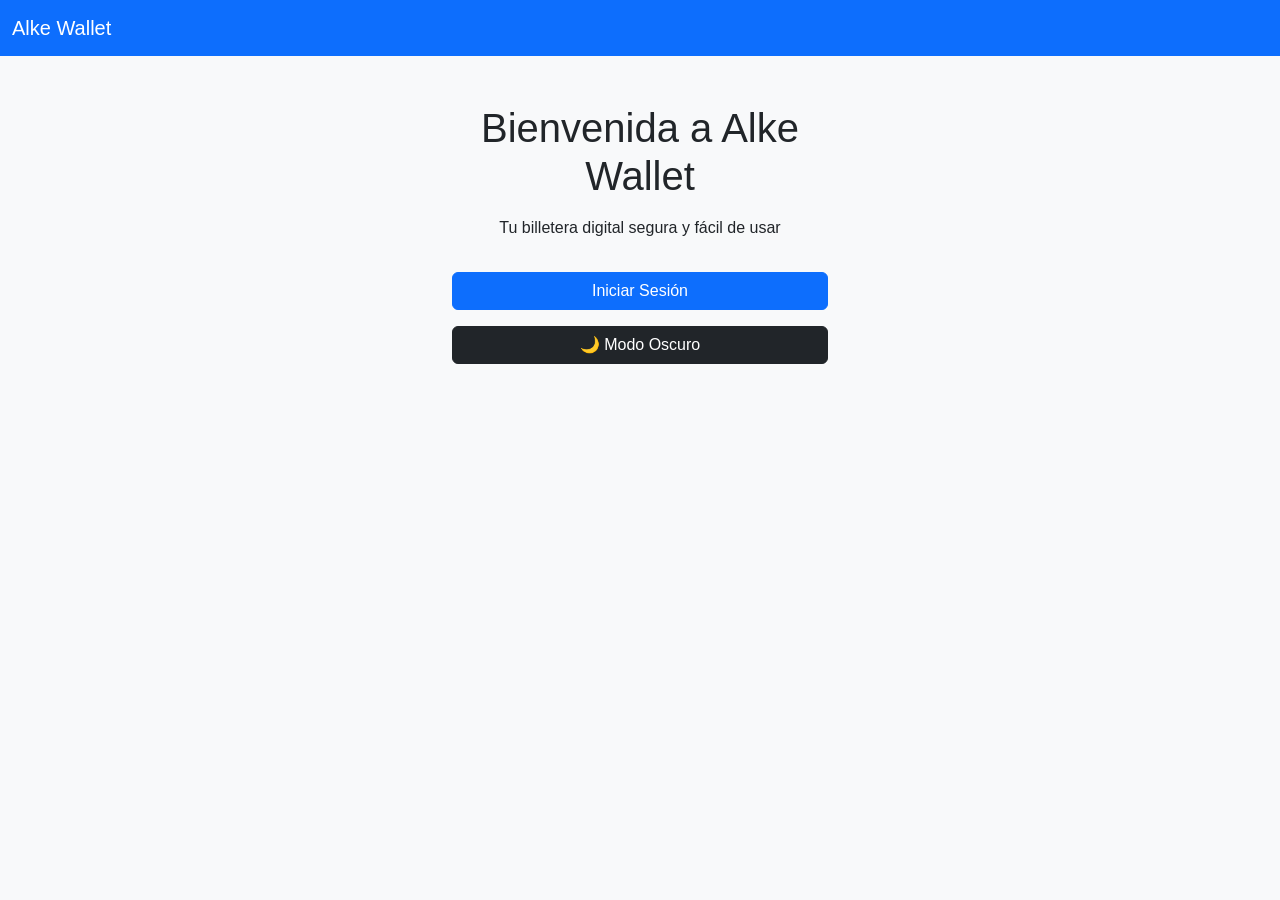
<file: index.html>
<!DOCTYPE html>
<html lang="es">
<head>
  <meta charset="UTF-8">
  <title>Alke Wallet - Inicio</title>
  <meta name="viewport" content="width=device-width, initial-scale=1.0">
  <!-- Bootstrap -->
  <link href="https://cdn.jsdelivr.net/npm/bootstrap@5.3.0/dist/css/bootstrap.min.css" rel="stylesheet">
  <!-- Estilos -->
  <link rel="stylesheet" href="css/styles.css">
</head>
<body>
  <!-- Navbar -->
  <nav class="navbar navbar-expand-lg navbar-dark bg-primary">
    <div class="container-fluid">
      <a class="navbar-brand" href="index.html">Alke Wallet</a>
    </div>
  </nav>

  <!-- Contenido principal -->
  <div class="container mt-5 text-center" style="max-width:400px;">
    <h1>Bienvenida a Alke Wallet</h1>
    <p class="mt-3">Tu billetera digital segura y fácil de usar</p>

    <!-- Botón para ir al login -->
    <a href="login.html" class="btn btn-primary w-100 mt-3">Iniciar Sesión</a>

    <!-- Botón de modo oscuro -->
    <button id="darkModeToggle" class="btn btn-dark w-100 mt-3">🌙 Modo Oscuro</button>
  </div>

  <!-- Scripts -->
  <script src="https://code.jquery.com/jquery-3.6.0.min.js"></script>
  <script src="js/index.js"></script>
</body>
</html>
</file>
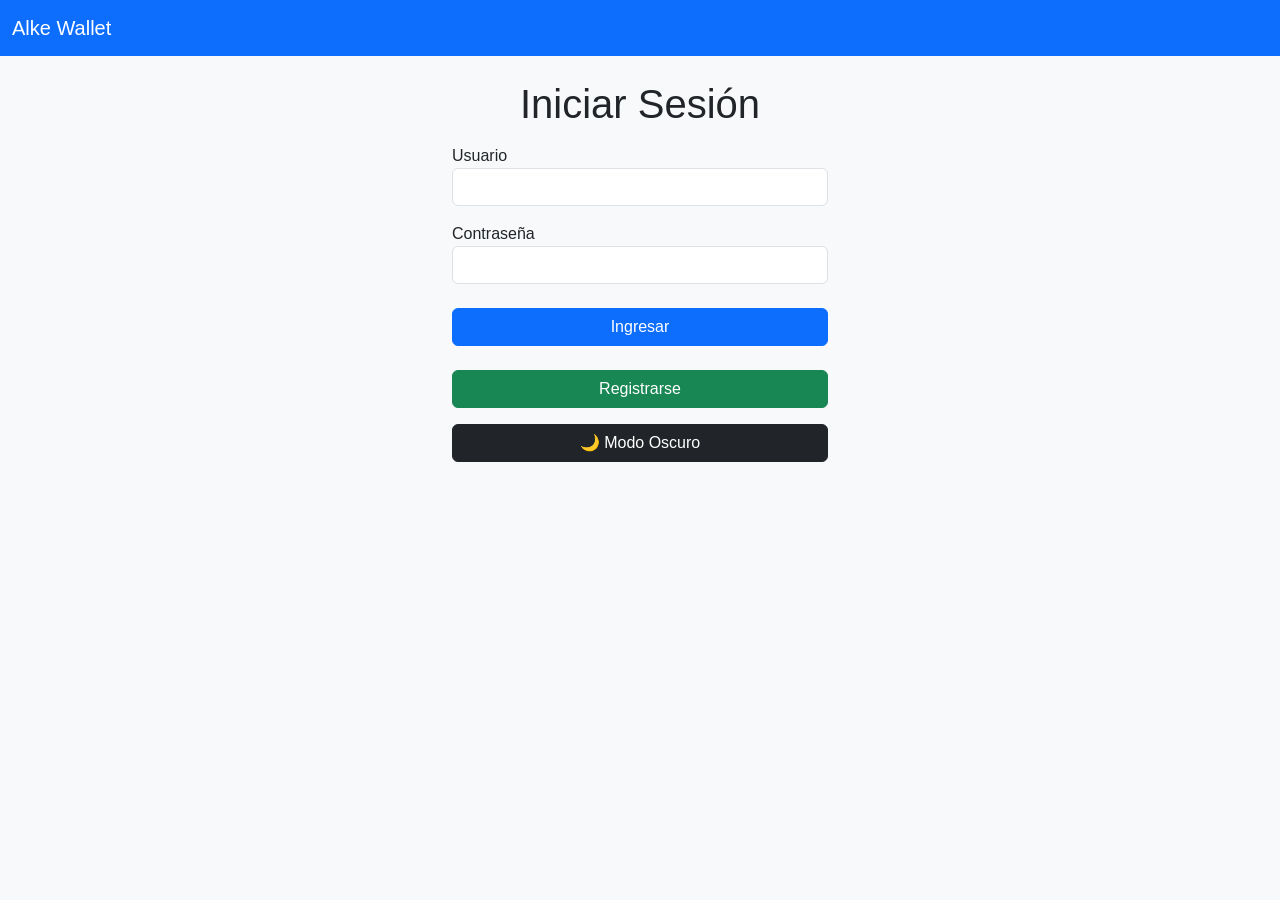
<file: deposit.html>
<!DOCTYPE html>
<html lang="es">
<head>
  <meta charset="UTF-8">
  <title>Alke Wallet - Depósito</title>
  <meta name="viewport" content="width=device-width, initial-scale=1.0">
  <!-- Bootstrap -->
  <link href="https://cdn.jsdelivr.net/npm/bootstrap@5.3.0/dist/css/bootstrap.min.css" rel="stylesheet">
  <!-- Estilos -->
  <link rel="stylesheet" href="css/styles.css">
</head>
<body>
  <!-- Navbar -->
  <nav class="navbar navbar-expand-lg navbar-dark bg-primary">
    <div class="container-fluid">
      <a class="navbar-brand" href="menu.html">Alke Wallet</a>
      <button class="navbar-toggler" type="button" data-bs-toggle="collapse" data-bs-target="#navbarNav">
        <span class="navbar-toggler-icon"></span>
      </button>
      <div class="collapse navbar-collapse" id="navbarNav">
        <ul class="navbar-nav ms-auto">
          <li class="nav-item"><a class="nav-link" href="menu.html">Menú</a></li>
          <li class="nav-item"><a class="nav-link" href="sendmoney.html">Enviar Dinero</a></li>
          <li class="nav-item"><a class="nav-link" href="transactions.html">Transacciones</a></li>
          <li class="nav-item"><a class="nav-link" href="#" id="logoutBtn">Cerrar Sesión</a></li>
        </ul>
      </div>
    </div>
  </nav>

  <!-- Contenido principal -->
  <div class="container mt-4 d-flex justify-content-center">
    <div class="card shadow p-4 text-center" style="max-width:400px; width:100%;">
      <h2 class="mb-3">Depósito</h2>
      <p>Usuario: <span id="usuarioNombre"></span></p>
      <p>Saldo actual: <span id="saldo"></span></p>

      <!-- Formulario de depósito -->
      <form id="depositForm" class="mt-3">
        <div class="mb-3">
          <label for="monto" class="form-label">Monto a depositar</label>
          <input type="number" id="monto" class="form-control text-center" placeholder="Ingrese monto">
        </div>
        <button type="submit" class="btn btn-primary w-100">Depositar</button>
      </form>

      <!-- Botón de modo oscuro -->
      <button id="darkModeToggle" class="btn btn-dark w-100 mt-3">🌙 Modo Oscuro</button>
    </div>
  </div>

  <!-- Scripts -->
  <script src="https://code.jquery.com/jquery-3.6.0.min.js"></script>
  <script src="js/deposit.js"></script>
</body>
</html>
</file>
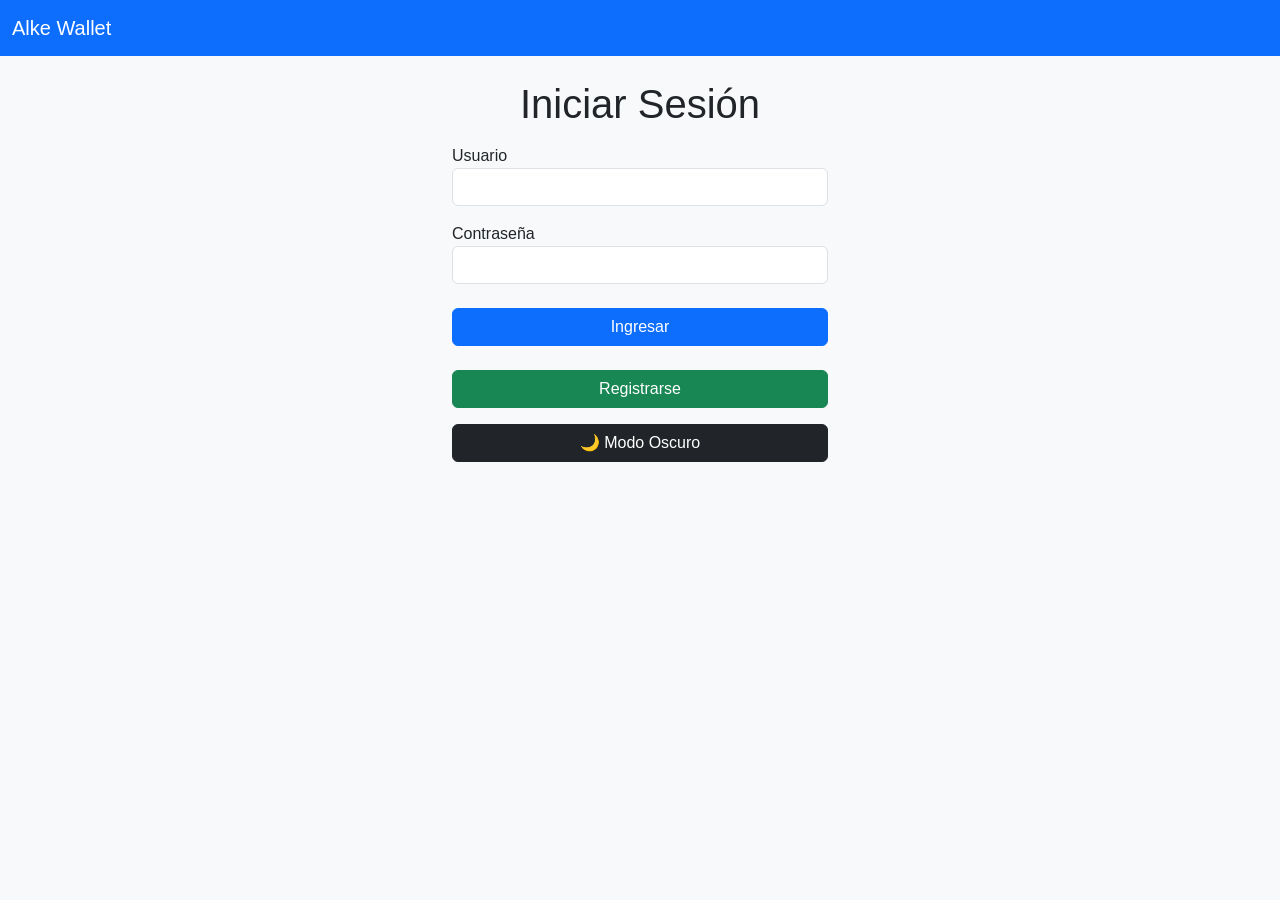
<file: login.html>
<!DOCTYPE html>
<html lang="es">
<head>
  <meta charset="UTF-8">
  <meta name="viewport" content="width=device-width, initial-scale=1.0">
  <title>Alke Wallet - Login</title>
  <link href="https://cdn.jsdelivr.net/npm/bootstrap@5.3.0/dist/css/bootstrap.min.css" rel="stylesheet">
  <link rel="stylesheet" href="css/styles.css">
</head>
<body>
  <!-- Barra de navegación -->
  <nav class="navbar navbar-expand-lg navbar-dark bg-primary">
    <div class="container-fluid">
      <a class="navbar-brand" href="login.html">Alke Wallet</a>
    </div>
  </nav>

  <!-- Contenido principal -->
  <div class="container mt-4" style="max-width:400px;">
    <h1 class="text-center">Iniciar Sesión</h1>
    <form id="loginForm" class="mt-3">
      <div class="mb-3">
        <label for="username">Usuario</label>
        <input type="text" id="username" class="form-control" required>
      </div>
      <div class="mb-3">
        <label for="password">Contraseña</label>
        <input type="password" id="password" class="form-control" required>
      </div>
      <button type="submit" class="btn btn-primary w-100">Ingresar</button>
    </form>

    <p id="loginMessage" class="mt-2 text-center"></p>

    <!-- Botón para abrir registro -->
    <div class="text-center mt-3">
      <button id="showRegister" class="btn btn-success w-100">Registrarse</button>
    </div>

    <!-- Formulario de registro oculto -->
    <form id="registerForm" class="mt-3 d-none">
      <h2 class="text-center">Registro</h2>
      <div class="mb-3">
        <label for="newUsername">Nuevo Usuario</label>
        <input type="text" id="newUsername" class="form-control" required>
      </div>
      <div class="mb-3">
        <label for="newPassword">Nueva Contraseña</label>
        <input type="password" id="newPassword" class="form-control" required>
      </div>
      <button type="submit" class="btn btn-success w-100">Crear Cuenta</button>
      <button type="button" id="cancelRegister" class="btn btn-secondary w-100 mt-2">Cancelar</button>
    </form>

    <!-- Botón de modo oscuro -->
    <button id="darkModeToggle" class="btn btn-dark w-100 mt-3">🌙 Modo Oscuro</button>
  </div>

  <script src="https://code.jquery.com/jquery-3.6.0.min.js"></script>
  <script src="js/login.js"></script>
</body>
</html>
</file>
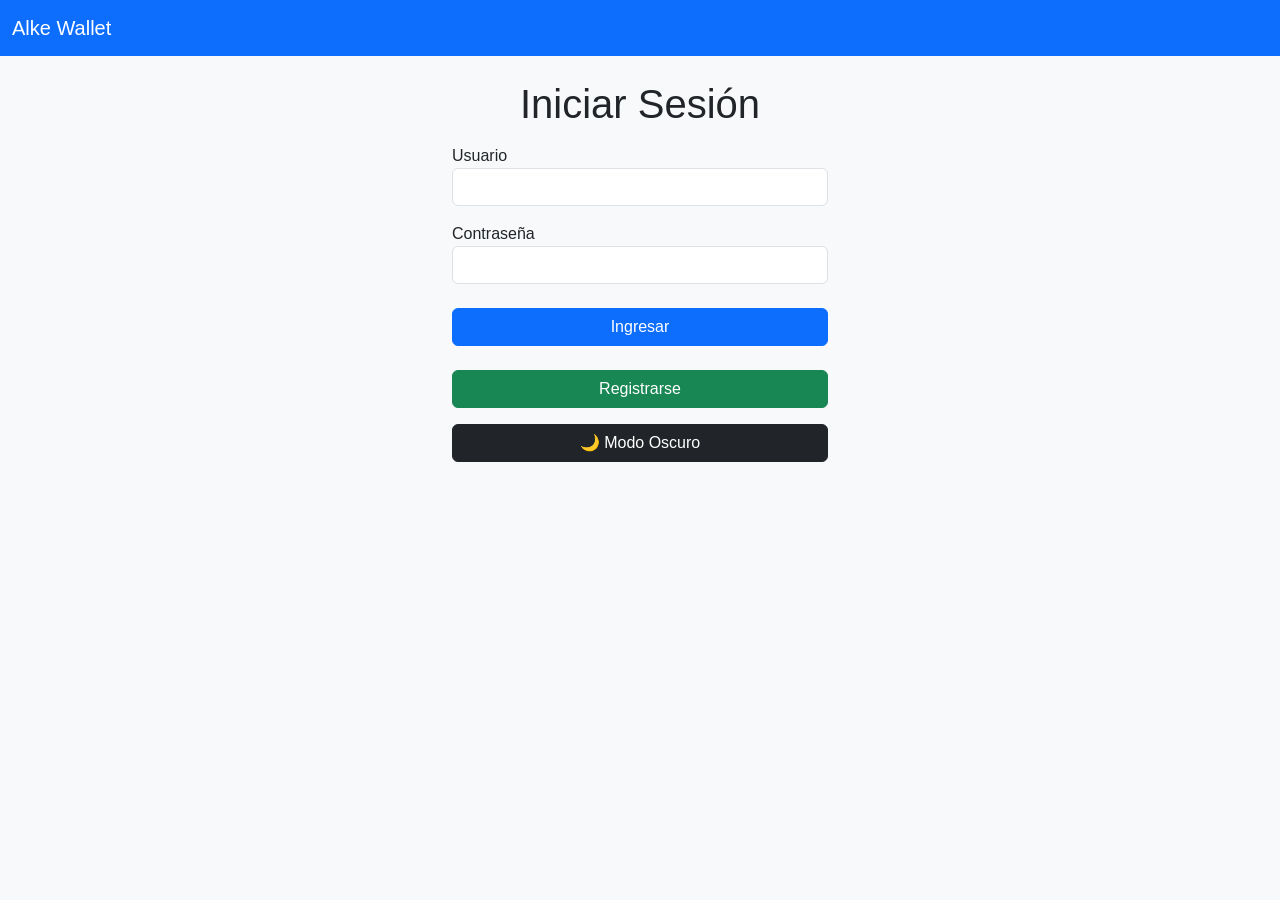
<file: menu.html>
<!DOCTYPE html>
<html lang="es">
<head>
  <meta charset="UTF-8">
  <title>Alke Wallet - Menú Principal</title>
  <meta name="viewport" content="width=device-width, initial-scale=1.0">
  <!-- Bootstrap -->
  <link href="https://cdn.jsdelivr.net/npm/bootstrap@5.3.0/dist/css/bootstrap.min.css" rel="stylesheet">
  <!-- Estilos -->
  <link rel="stylesheet" href="css/styles.css">
</head>
<body>
  <!-- Navbar -->
  <nav class="navbar navbar-expand-lg navbar-dark bg-primary">
    <div class="container-fluid">
      <a class="navbar-brand" href="menu.html">Alke Wallet</a>
      <button class="navbar-toggler" type="button" data-bs-toggle="collapse" data-bs-target="#navbarNav">
        <span class="navbar-toggler-icon"></span>
      </button>
      <div class="collapse navbar-collapse" id="navbarNav">
        <ul class="navbar-nav ms-auto">
          <li class="nav-item"><a class="nav-link" href="deposit.html">Depositar</a></li>
          <li class="nav-item"><a class="nav-link" href="sendmoney.html">Enviar Dinero</a></li>
          <li class="nav-item"><a class="nav-link" href="transactions.html">Transacciones</a></li>
          <li class="nav-item"><a class="nav-link" href="#" id="logoutBtn">Cerrar Sesión</a></li>
        </ul>
      </div>
    </div>
  </nav>

  <!-- Contenido principal -->
  <div class="container mt-4 text-center" style="max-width:400px;">
    <h2>Menú Principal</h2>
    <p class="mt-3">Bienvenido/a, <span id="usuarioNombre"></span></p>
    <p class="mt-3">Saldo actual: <span id="saldo"></span></p>

    <!-- Botones de navegación -->
    <a href="deposit.html" class="btn btn-primary w-100 mt-2">Depositar</a>
    <a href="sendmoney.html" class="btn btn-warning w-100 mt-2">Enviar Dinero</a>
    <a href="transactions.html" class="btn btn-info w-100 mt-2">Ver Transacciones</a>

    <!-- Botón de modo oscuro -->
    <button id="darkModeToggle" class="btn btn-dark w-100 mt-3">🌙 Modo Oscuro</button>
  </div>

  <!-- Scripts -->
  <script src="https://code.jquery.com/jquery-3.6.0.min.js"></script>
  <script src="js/menu.js"></script>
</body>
</html>
</file>
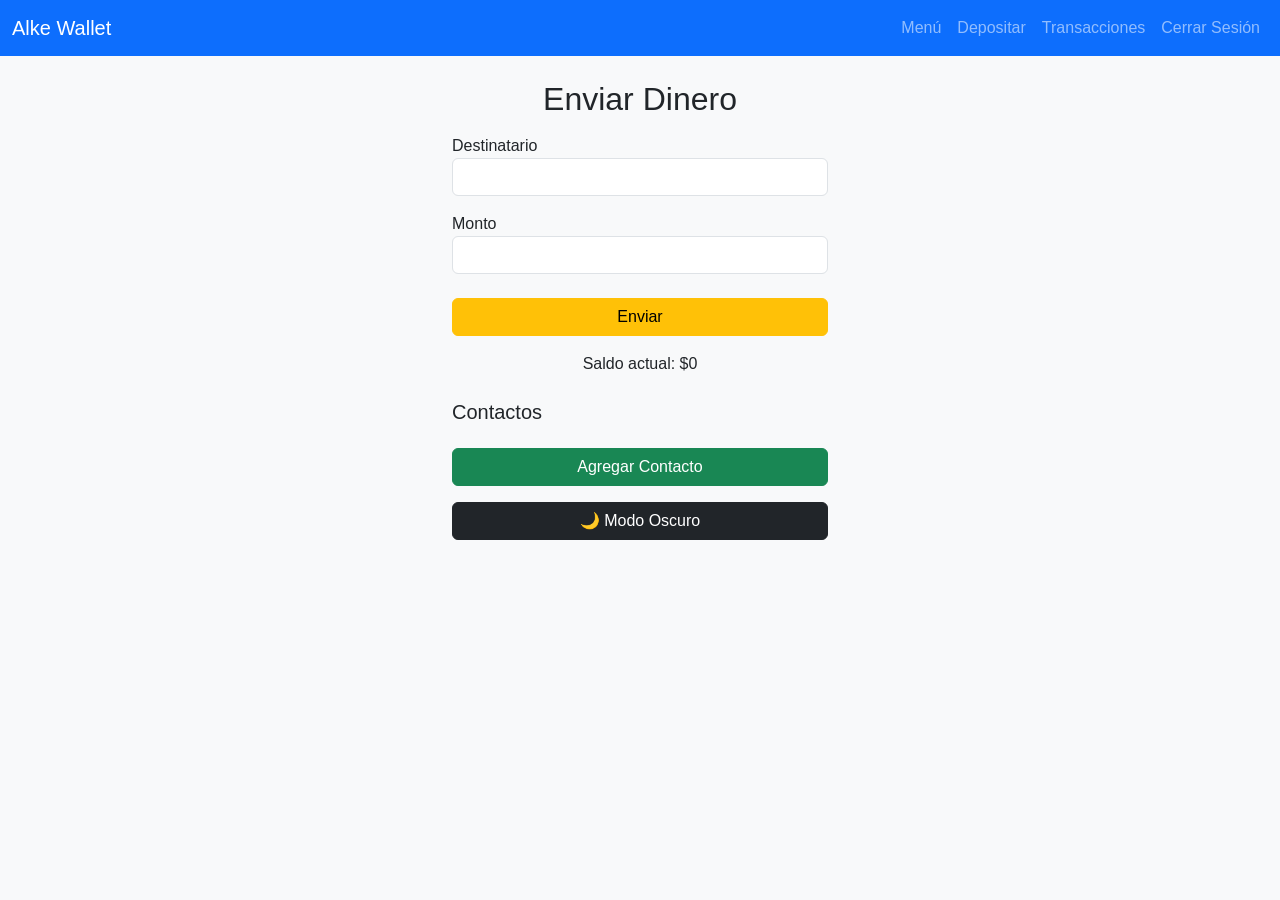
<file: sendmoney.html>
<!DOCTYPE html>
<html lang="es">
<head>
  <meta charset="UTF-8">
  <title>Alke Wallet - Enviar Dinero</title>
  <meta name="viewport" content="width=device-width, initial-scale=1.0">
  <!-- Bootstrap -->
  <link href="https://cdn.jsdelivr.net/npm/bootstrap@5.3.0/dist/css/bootstrap.min.css" rel="stylesheet">
  <!-- Estilos -->
  <link rel="stylesheet" href="css/styles.css">
</head>
<body>
  <!-- Navbar -->
  <nav class="navbar navbar-expand-lg navbar-dark bg-primary">
    <div class="container-fluid">
      <a class="navbar-brand" href="menu.html">Alke Wallet</a>
      <button class="navbar-toggler" type="button" data-bs-toggle="collapse" data-bs-target="#navbarNav">
        <span class="navbar-toggler-icon"></span>
      </button>
      <div class="collapse navbar-collapse" id="navbarNav">
        <ul class="navbar-nav ms-auto">
          <li class="nav-item"><a class="nav-link" href="menu.html">Menú</a></li>
          <li class="nav-item"><a class="nav-link" href="deposit.html">Depositar</a></li>
          <li class="nav-item"><a class="nav-link" href="transactions.html">Transacciones</a></li>
          <li class="nav-item"><a class="nav-link" href="login.html">Cerrar Sesión</a></li>
        </ul>
      </div>
    </div>
  </nav>

  <!-- Contenido principal -->
  <div class="container mt-4" style="max-width:400px;">
    <h2 class="text-center">Enviar Dinero</h2>
    <form id="sendForm" class="mt-3">
      <div class="mb-3">
        <label for="destinatario">Destinatario</label>
        <input type="text" id="destinatario" class="form-control" required>
      </div>
      <div class="mb-3">
        <label for="monto">Monto</label>
        <input type="number" id="monto" class="form-control" required>
      </div>
      <button type="submit" class="btn btn-warning w-100">Enviar</button>
    </form>

    <p class="text-center mt-3">Saldo actual: <span id="saldo"></span></p>

    <!-- Lista de contactos -->
    <h5 class="mt-4">Contactos</h5>
    <ul id="contactList" class="list-group"></ul>
    <button id="addContactBtn" class="btn btn-success w-100 mt-3">Agregar Contacto</button>

    <!-- Botón de modo oscuro -->
    <button id="darkModeToggle" class="btn btn-dark w-100 mt-3">🌙 Modo Oscuro</button>
  </div>

  <!-- Scripts -->
  <script src="https://code.jquery.com/jquery-3.6.0.min.js"></script>
  <script src="js/sendmoney.js"></script>
</body>
</html>
</file>
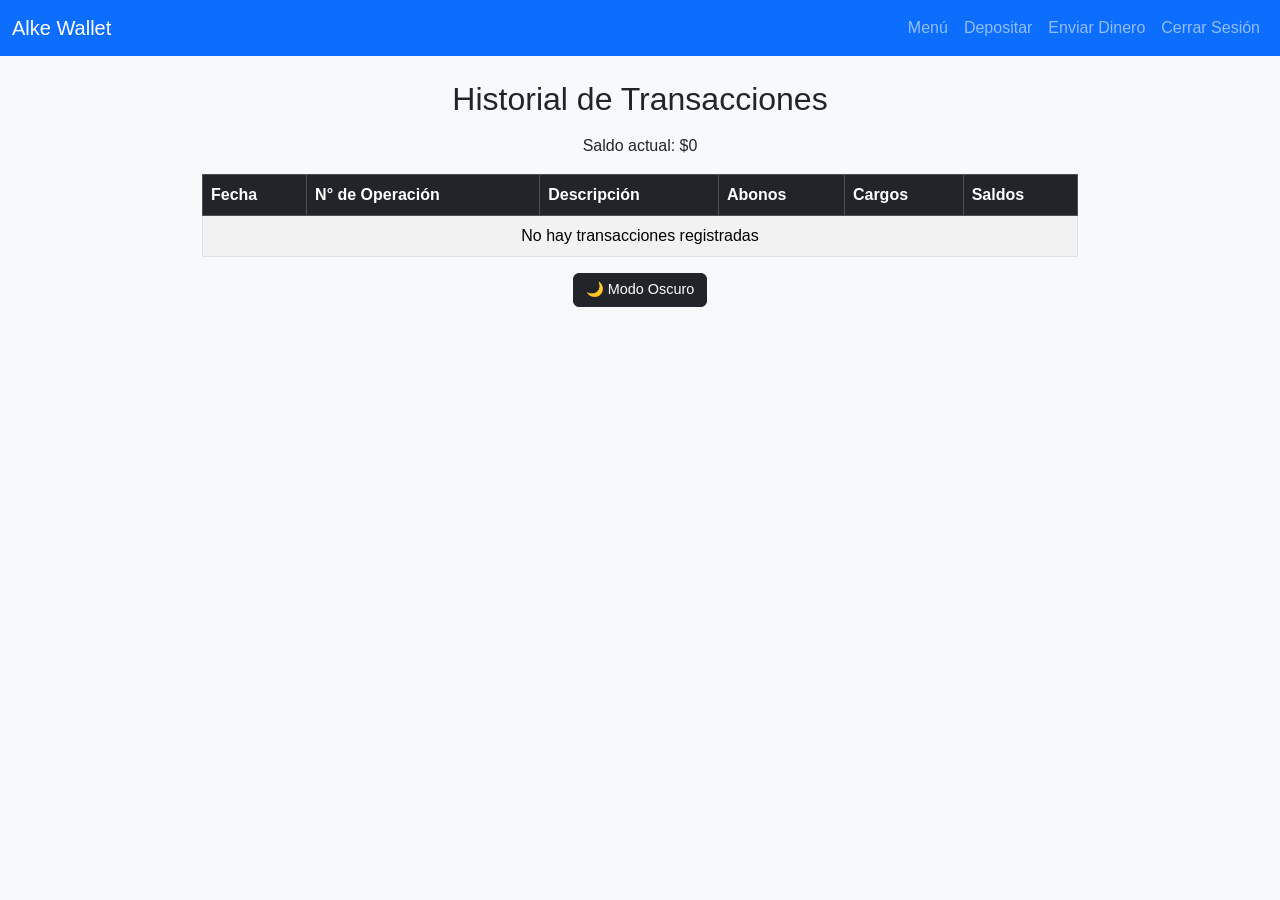
<file: transactions.html>
<!DOCTYPE html>
<html lang="es">
<head>
  <meta charset="UTF-8">
  <title>Alke Wallet - Transacciones</title>
  <meta name="viewport" content="width=device-width, initial-scale=1.0">
  <!-- Bootstrap -->
  <link href="https://cdn.jsdelivr.net/npm/bootstrap@5.3.0/dist/css/bootstrap.min.css" rel="stylesheet">
  <!-- Estilos -->
  <link rel="stylesheet" href="css/styles.css">
</head>
<body>
  <!-- Navbar -->
  <nav class="navbar navbar-expand-lg navbar-dark bg-primary">
    <div class="container-fluid">
      <a class="navbar-brand" href="menu.html">Alke Wallet</a>
      <button class="navbar-toggler" type="button" data-bs-toggle="collapse" data-bs-target="#navbarNav">
        <span class="navbar-toggler-icon"></span>
      </button>
      <div class="collapse navbar-collapse" id="navbarNav">
        <ul class="navbar-nav ms-auto">
          <li class="nav-item"><a class="nav-link" href="menu.html">Menú</a></li>
          <li class="nav-item"><a class="nav-link" href="deposit.html">Depositar</a></li>
          <li class="nav-item"><a class="nav-link" href="sendmoney.html">Enviar Dinero</a></li>
          <li class="nav-item"><a class="nav-link" href="login.html">Cerrar Sesión</a></li>
        </ul>
      </div>
    </div>
  </nav>

  <!-- Contenido principal -->
  <div class="container mt-4" style="max-width:900px;">
    <h2 class="text-center">Historial de Transacciones</h2>
    <p class="text-center mt-3">Saldo actual: <span id="saldo"></span></p>

    <!-- Tabla de transacciones -->
    <table id="transactionTable" class="table table-striped table-bordered mt-3">
      <thead class="table-dark">
        <tr>
          <th>Fecha</th>
          <th>N° de Operación</th>
          <th>Descripción</th>
          <th>Abonos</th>
          <th>Cargos</th>
          <th>Saldos</th>
        </tr>
      </thead>
      <tbody></tbody>
    </table>

    <!-- Botón de modo oscuro pequeño -->
    <div class="text-center mt-3">
      <button id="darkModeToggle" class="btn btn-dark btn-sm">🌙 Modo Oscuro</button>
    </div>
  </div>

  <!-- Scripts -->
  <script src="https://code.jquery.com/jquery-3.6.0.min.js"></script>
  <script src="js/transactions.js"></script>
</body>
</html>
</file>
<file: css/styles.css>
/* ---------------------- */
/* ESTILOS GENERALES      */
/* ---------------------- */
body {
  font-family: Arial, sans-serif;
  background-color: #f8f9fa;
  color: #212529;
  margin: 0;
  padding: 0;
}

/* Contenedor de formularios */
.container {
  max-width: 400px;
}

/* Navbar */
.navbar {
  margin-bottom: 20px;
}

/* Tarjetas */
.card {
  border-radius: 8px;
  background-color: #ffffff;
  color: #212529;
  box-shadow: 0 2px 6px rgba(0,0,0,0.1);
}

/* Inputs */
.form-control {
  border-radius: 6px;
}

/* Botones */
.btn {
  border-radius: 6px;
}
.btn-sm {
  padding: 5px 12px;
  font-size: 0.9rem;
}
.btn.w-100 {
  margin-top: 8px;
}

/* Lista */
.list-group-item {
  cursor: pointer;
}

/* ---------------------- */
/* MODO OSCURO COMPLETO   */
/* ---------------------- */
.dark-mode {
  background-color: #121212 !important;
  color: #f1f1f1 !important;
}

/* Textos */
.dark-mode h1,
.dark-mode h2,
.dark-mode h4,
.dark-mode p,
.dark-mode label,
.dark-mode .nav-link {
  color: #f1f1f1 !important;
}

/* Navbar */
.dark-mode .navbar {
  background-color: #1e1e1e !important;
}

/* Tarjeta */
.dark-mode .card {
  background-color: #1e1e1e !important;
  color: #f1f1f1 !important;
  border: 1px solid #333;
}

/* Inputs */
.dark-mode input {
  background-color: #2a2a2a !important;
  color: #f1f1f1 !important;
  border: 1px solid #444;
}
.dark-mode input::placeholder {
  color: #bbb !important;
}

/* Lista */
.dark-mode .list-group-item {
  background-color: #2a2a2a !important;
  color: #f1f1f1 !important;
  border: 1px solid #444;
}
.dark-mode .list-group-item:hover {
  background-color: #3a3a3a !important;
}

/* Botones */
.dark-mode .btn-primary {
  background-color: #0069d9 !important;
}
.dark-mode .btn-success {
  background-color: #28a745 !important;
}
.dark-mode .btn-warning {
  background-color: #ffc107 !important;
  color: #212529 !important;
}
.dark-mode .btn-info {
  background-color: #17a2b8 !important;
}
.dark-mode .btn-dark {
  background-color: #333 !important;
}
</file>
